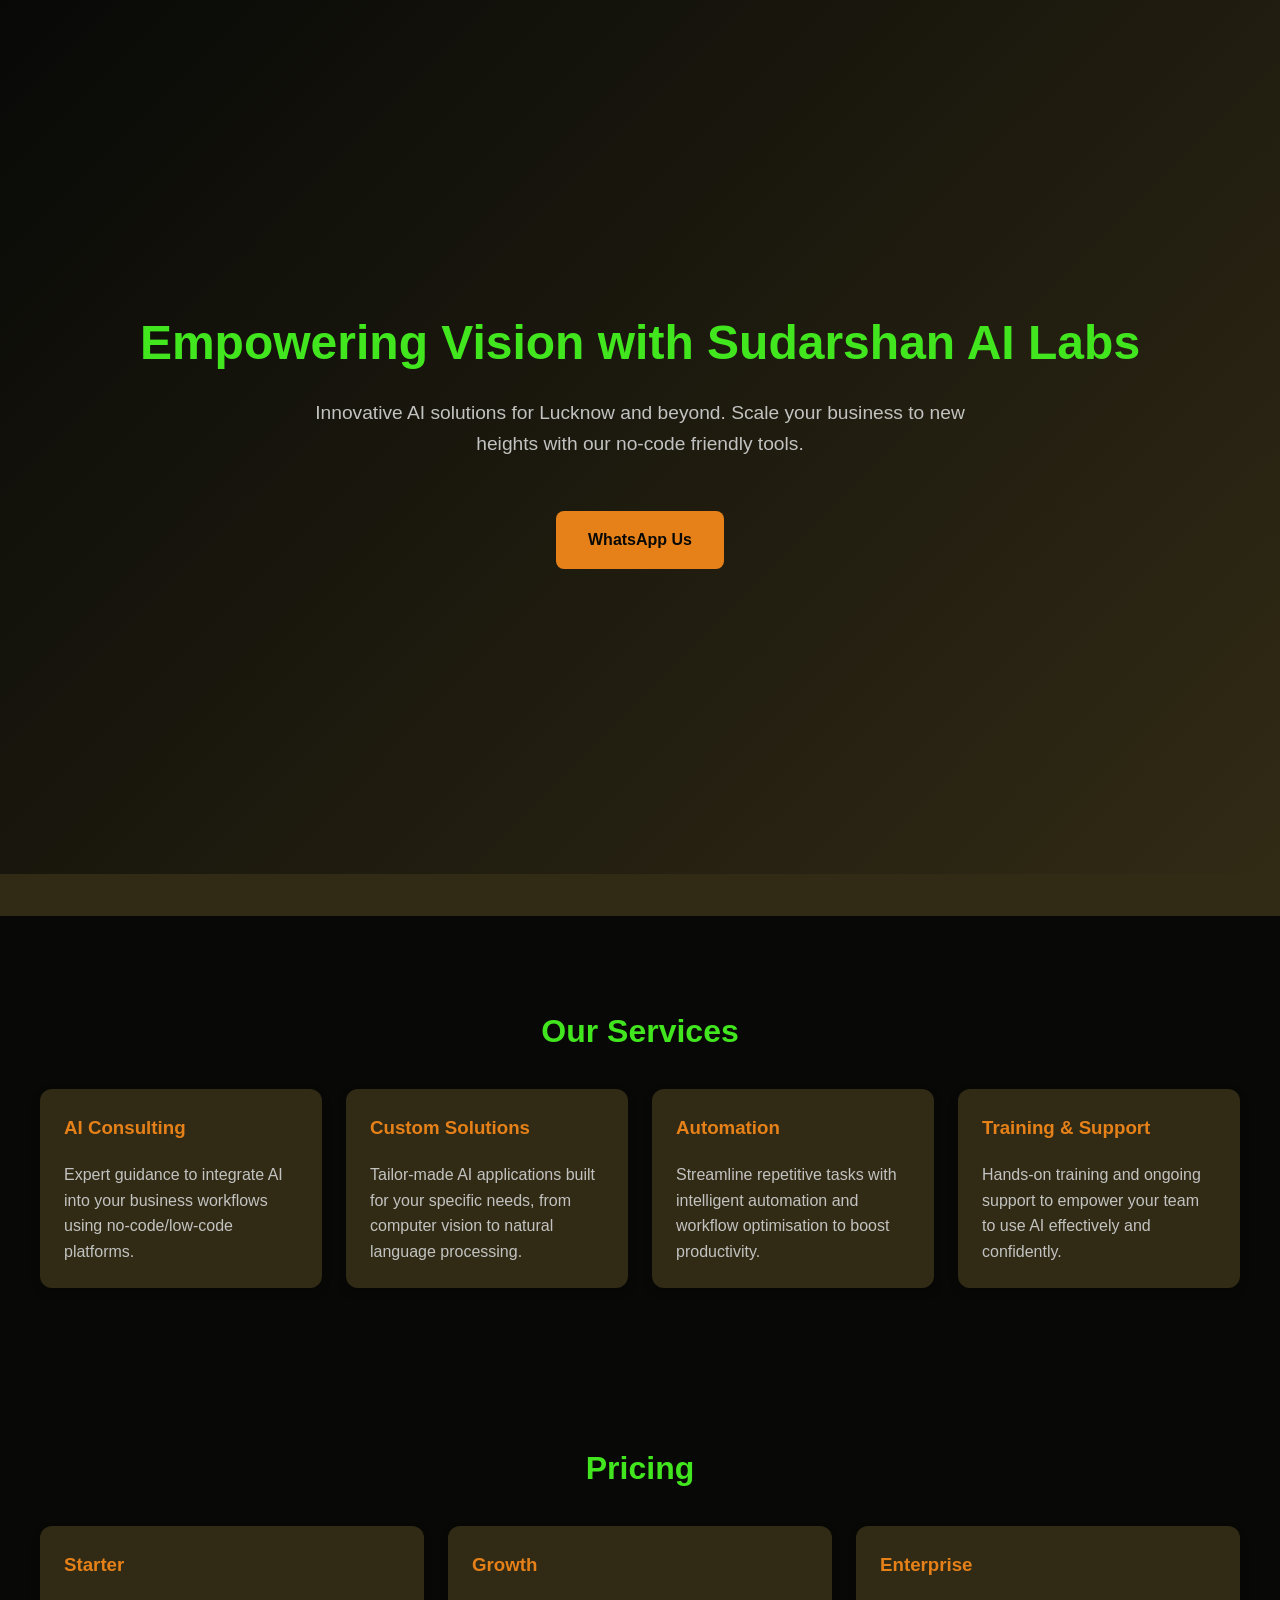
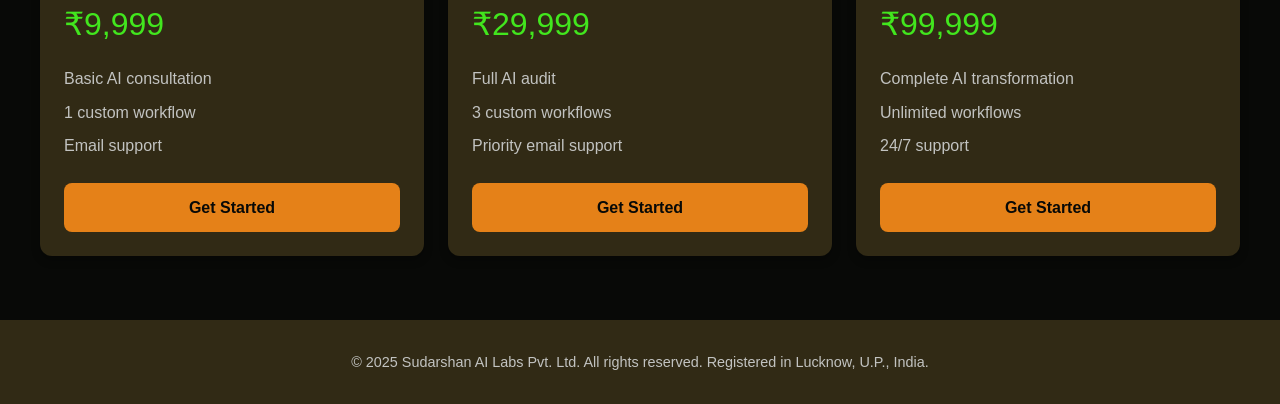
<file: index.html>
<!DOCTYPE html>
<html lang="en">
<head>
  <meta charset="UTF-8" />
  <meta name="viewport" content="width=device-width, initial-scale=1.0" />
  <title>Sudarshan&nbsp;AI&nbsp;Labs</title>
  <style>
    :root {
      /* Colour palette inspired by the reference video */
      --bg-dark: #080907;
      --light: #c2c3c1;
      --brown: #312a15;
      --accent1: #e58118;
      --accent2: #42e61e;
      font-family: -apple-system, BlinkMacSystemFont, "Segoe UI", Roboto,
        Oxygen, Ubuntu, Cantarell, "Open Sans", "Helvetica Neue", sans-serif;
    }

    body {
      margin: 0;
      padding: 0;
      background: var(--bg-dark);
      color: var(--light);
      font-family: inherit;
      line-height: 1.6;
      overflow-x: hidden;
    }

    /* Hero section */
    .hero {
      display: flex;
      flex-direction: column;
      justify-content: center;
      align-items: center;
      height: 90vh;
      text-align: center;
      background: linear-gradient(135deg, var(--bg-dark), var(--brown));
      padding: 2rem;
    }

    .hero h1 {
      font-size: 3rem;
      margin: 0;
      color: var(--accent2);
    }

    .hero p {
      font-size: 1.2rem;
      margin-top: 1rem;
      max-width: 700px;
    }

    .hero .cta-btn {
      margin-top: 2rem;
      padding: 1rem 2rem;
      background: var(--accent1);
      color: var(--bg-dark);
      border: none;
      border-radius: 0.5rem;
      font-weight: 700;
      text-decoration: none;
      transition: background 0.3s ease;
    }

    .hero .cta-btn:hover {
      background: var(--accent2);
      color: var(--bg-dark);
    }

    /* Marquee */
    .marquee {
      background: var(--brown);
      color: var(--accent1);
      overflow: hidden;
      white-space: nowrap;
      padding: 0.5rem 0;
      font-weight: 600;
    }

    .marquee span {
      display: inline-block;
      padding-left: 100%;
      animation: marquee 15s linear infinite;
    }

    @keyframes marquee {
      0% {
        transform: translateX(0);
      }
      100% {
        transform: translateX(-100%);
      }
    }

    /* Generic section wrapper */
    .section {
      padding: 4rem 1.5rem;
      max-width: 1200px;
      margin: 0 auto;
    }

    .section h2 {
      font-size: 2rem;
      margin-bottom: 2rem;
      text-align: center;
      color: var(--accent2);
    }

    /* Service cards */
    .cards {
      display: grid;
      grid-template-columns: repeat(auto-fit, minmax(250px, 1fr));
      gap: 1.5rem;
    }

    .card {
      background: var(--brown);
      border-radius: 0.75rem;
      padding: 1.5rem;
      box-shadow: 0 4px 8px rgba(0, 0, 0, 0.3);
      transition: transform 0.3s ease;
    }

    .card:hover {
      transform: translateY(-5px);
    }

    .card h3 {
      margin-top: 0;
      color: var(--accent1);
    }

    .card p {
      margin-bottom: 0;
    }

    /* Pricing tables */
    .pricing {
      display: grid;
      grid-template-columns: repeat(auto-fit, minmax(250px, 1fr));
      gap: 1.5rem;
      margin-top: 2rem;
    }

    .price-card {
      background: var(--brown);
      border-radius: 0.75rem;
      padding: 1.5rem;
      box-shadow: 0 4px 8px rgba(0, 0, 0, 0.3);
    }

    .price-card h3 {
      margin-top: 0;
      color: var(--accent1);
    }

    .price {
      font-size: 2rem;
      color: var(--accent2);
      margin: 1rem 0;
    }

    .price-card ul {
      list-style: none;
      padding: 0;
      margin: 0;
    }

    .price-card ul li {
      margin: 0.5rem 0;
    }

    .price-card a {
      display: block;
      margin-top: 1.5rem;
      padding: 0.75rem;
      background: var(--accent1);
      color: var(--bg-dark);
      text-align: center;
      border-radius: 0.5rem;
      text-decoration: none;
      font-weight: 700;
      transition: background 0.3s ease;
    }

    .price-card a:hover {
      background: var(--accent2);
    }

    /* Footer */
    .footer {
      text-align: center;
      padding: 1rem;
      font-size: 0.9rem;
      background: var(--brown);
      color: var(--light);
    }
  </style>
</head>
<body>
  <!-- Hero Section -->
  <div class="hero">
    <h1>Empowering Vision with Sudarshan AI Labs</h1>
    <p>Innovative AI solutions for Lucknow and beyond. Scale your business to new heights with our no‑code friendly tools.</p>
    <!-- Update phone number to your own WhatsApp number -->
    <a
      href="https://wa.me/919999999999?text=I'm%20interested%20in%20Sudarshan%20AI%20Labs"
      class="cta-btn"
      >WhatsApp Us</a
    >
  </div>

  <!-- Marquee for highlights -->
  <div class="marquee">
    <span>
      AI Consulting&nbsp;&nbsp;&nbsp;Custom Solutions&nbsp;&nbsp;&nbsp;Data Analytics&nbsp;&nbsp;&nbsp;Automation&nbsp;&nbsp;&nbsp;Machine Learning&nbsp;&nbsp;&nbsp;Vision Solutions&nbsp;&nbsp;&nbsp;
    </span>
  </div>

  <!-- Services Section -->
  <div class="section">
    <h2>Our Services</h2>
    <div class="cards">
      <div class="card">
        <h3>AI Consulting</h3>
        <p>
          Expert guidance to integrate AI into your business workflows using
          no‑code/low‑code platforms.
        </p>
      </div>
      <div class="card">
        <h3>Custom Solutions</h3>
        <p>
          Tailor‑made AI applications built for your specific needs, from
          computer vision to natural language processing.
        </p>
      </div>
      <div class="card">
        <h3>Automation</h3>
        <p>
          Streamline repetitive tasks with intelligent automation and workflow
          optimisation to boost productivity.
        </p>
      </div>
      <div class="card">
        <h3>Training &amp; Support</h3>
        <p>
          Hands‑on training and ongoing support to empower your team to use AI
          effectively and confidently.
        </p>
      </div>
    </div>
  </div>

  <!-- Pricing Section -->
  <div class="section">
    <h2>Pricing</h2>
    <div class="pricing">
      <div class="price-card">
        <h3>Starter</h3>
        <div class="price">₹9,999</div>
        <ul>
          <li>Basic AI consultation</li>
          <li>1 custom workflow</li>
          <li>Email support</li>
        </ul>
        <a
          href="https://wa.me/919999999999?text=I'm%20interested%20in%20the%20Starter%20plan"
          >Get Started</a
        >
      </div>
      <div class="price-card">
        <h3>Growth</h3>
        <div class="price">₹29,999</div>
        <ul>
          <li>Full AI audit</li>
          <li>3 custom workflows</li>
          <li>Priority email support</li>
        </ul>
        <a
          href="https://wa.me/919999999999?text=I'm%20interested%20in%20the%20Growth%20plan"
          >Get Started</a
        >
      </div>
      <div class="price-card">
        <h3>Enterprise</h3>
        <div class="price">₹99,999</div>
        <ul>
          <li>Complete AI transformation</li>
          <li>Unlimited workflows</li>
          <li>24/7 support</li>
        </ul>
        <a
          href="https://wa.me/919999999999?text=I'm%20interested%20in%20the%20Enterprise%20plan"
          >Get Started</a
        >
      </div>
    </div>
  </div>

  <!-- Footer -->
  <div class="footer">
    <p>
      © 2025 Sudarshan AI Labs Pvt. Ltd. All rights reserved. Registered in
      Lucknow, U.P., India.
    </p>
  </div>
</body>
</html>
</file>
